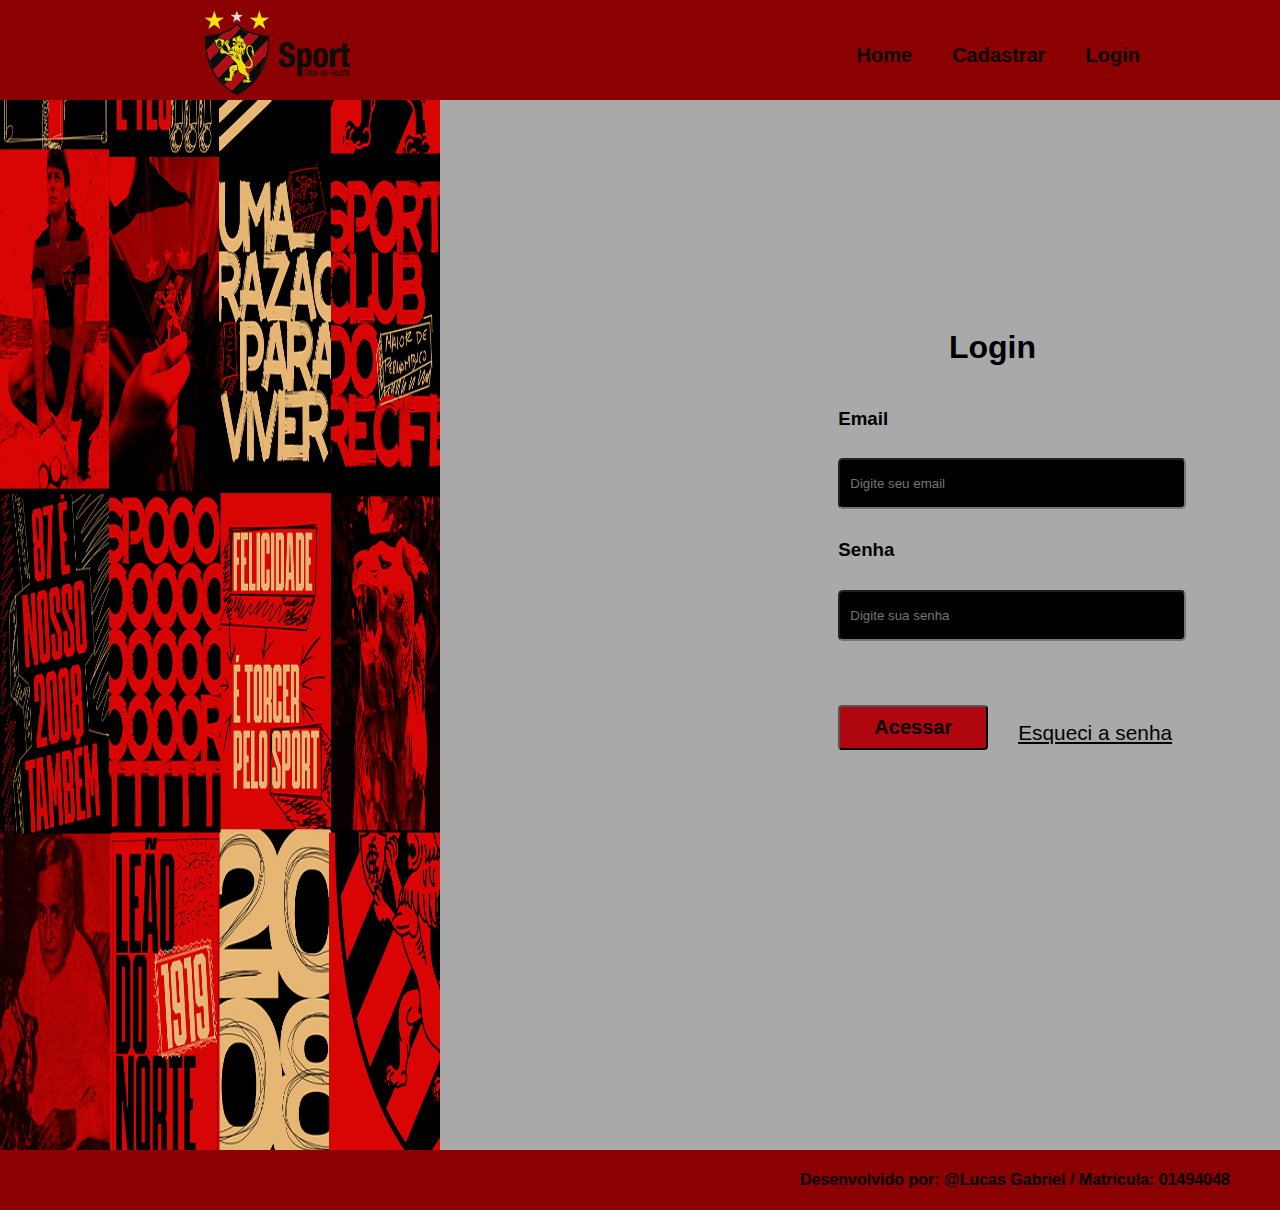
<file: index.html>
<!DOCTYPE html>
<html lang="pt-br">
<head>
    <meta charset="UTF-8">
    <meta name="viewport" content="width=device-width, initial-scale=1.0">
    <title>Sport Club do Recife</title>
    <link rel="stylesheet" href="style.css" type="text/css">
    <link rel="preconnect" href="https://fonts.googleapis.com">
    <link rel="preconnect" href="https://fonts.gstatic.com" crossorigin>
    <link href="https://fonts.googleapis.com/css2?family=Dela+Gothic+One&display=swap" rel="stylesheet">    
</head>
<header>
    <div class="logo-header">
        <img class="img-header" src="imagens/sport_logo.png">
    </div>
    <div class="options-select">
        <nav>
            <ul class="navegation">
                <li class="padding-right-10"><a type="button" href="home.html" class="button-header pointer">Home</a></li>
                <li class="padding-right-10"><a type="button" href="secondPage.html" class="button-header pointer">Cadastrar</a></li>
                <li class="padding-right-10"><a type="button" href="index.html" class="button-header pointer">Login</a></li>
            </ul>
        </nav>
    </div>
</header>
<body>
    <div class="card-painel">
        <div class="img-login">
            <img style="width: 70%; height: 100%;"  src="imagens/BANNERLOGIN.jpg">
        </div>
        <div class="card-login">
            <div class="title-card">
                <h1>Login</h1>
            </div>
            <div class="content-body">
                <div class="content-card">
                    <h3>Email</h3>
                    <input id="input-email" class="width-260 input-text" type="text" placeholder="Digite seu email">
                </div>
                <div class="content-card">
                    <h3>Senha</h3>
                    <input id="input-senha" class="width-260 input-text" type="password" placeholder="Digite sua senha">
                </div>
                <div class="buttons-acess">
                    <button class="button-login"><a style="color: black;" href="home.html">Acessar</a></button>
                    <p class="special-text"> 
                        <a style="color: black;" href="secondPage.html">Esqueci a senha</a>
                    </p>
                </div>
            </div>
        </div>
    </div>
  
</body>
<footer class="footer-body">
    <div class="footer-text">
        <h4>Desenvolvido por: @Lucas Gabriel / Matrícula: 01494048</h4>
    </div>
</footer>
</html>
</file>
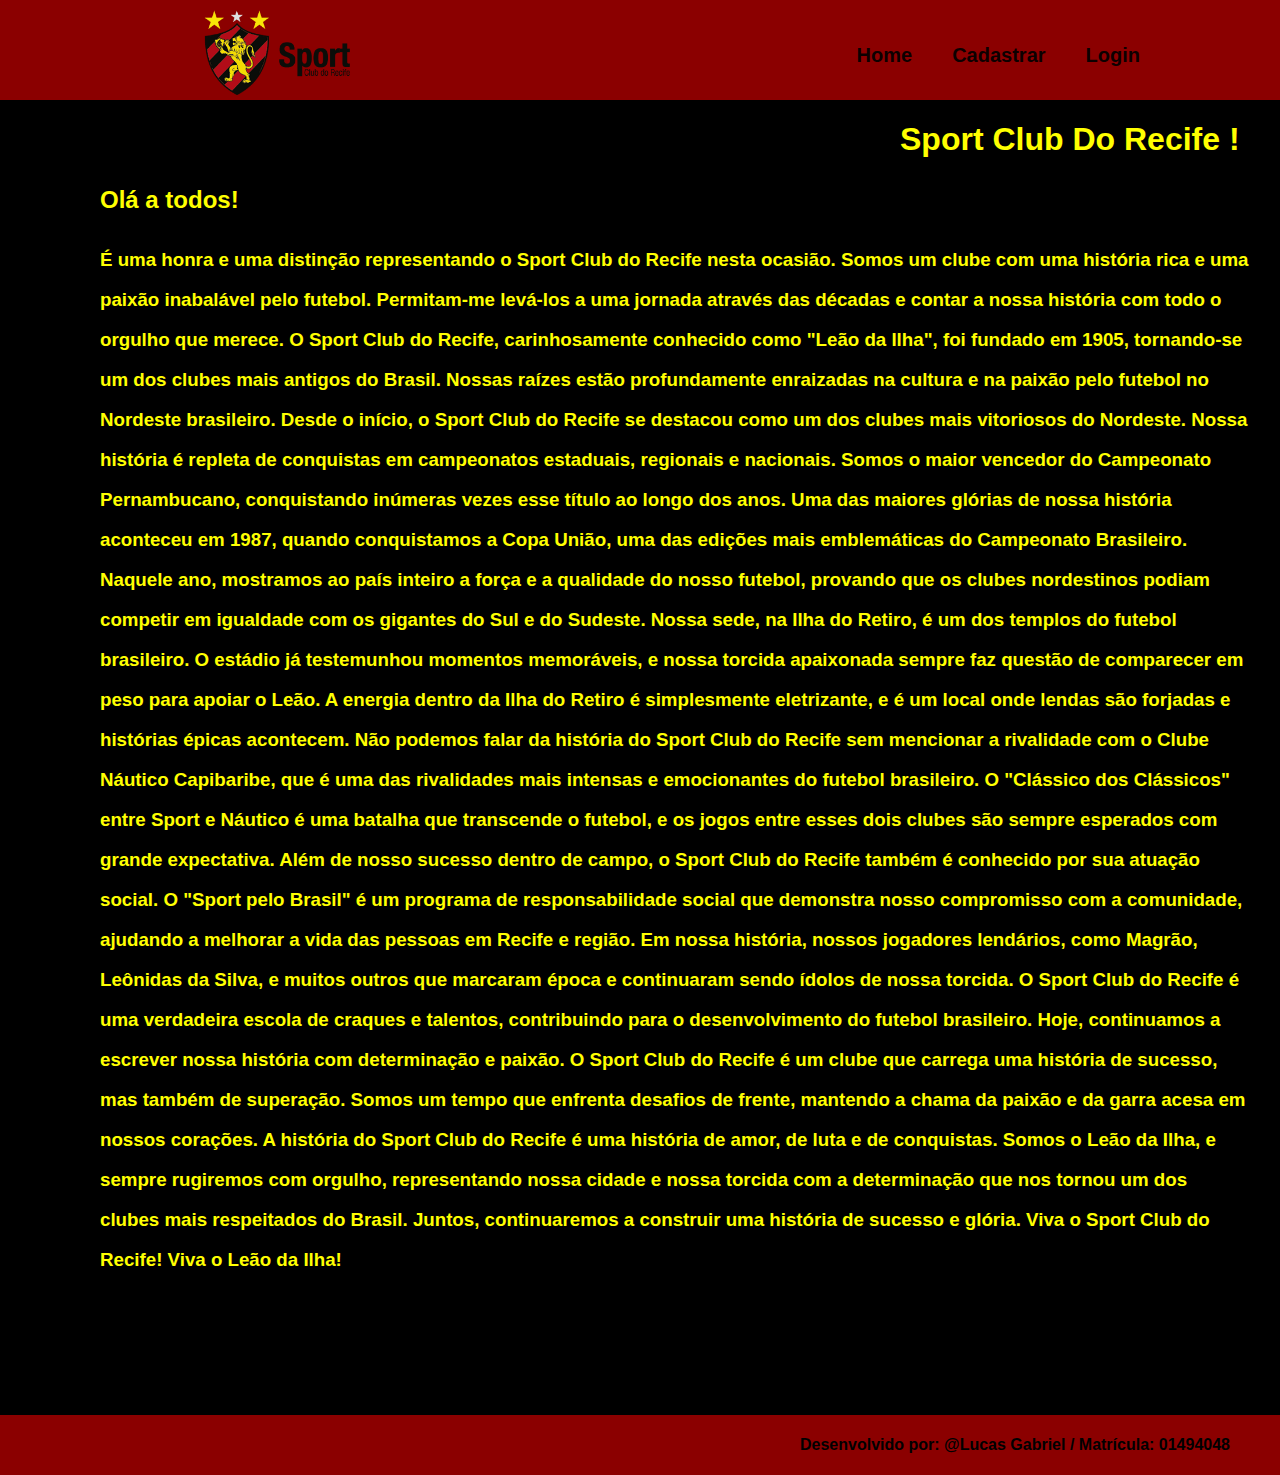
<file: home.html>
<!DOCTYPE html>
<html lang="pt-br">
<head>
    <meta charset="UTF-8">
    <meta name="viewport" content="width=device-width, initial-scale=1.0">
    <title>Sport Club do Recife</title>
    <link rel="stylesheet" href="style.css" type="text/css">
    <link rel="preconnect" href="https://fonts.googleapis.com">
    <link rel="preconnect" href="https://fonts.gstatic.com" crossorigin>
    <link href="https://fonts.googleapis.com/css2?family=Dela+Gothic+One&display=swap" rel="stylesheet">    
</head>
<header>
    <div class="logo-header">
        <img class="img-header" src="imagens/sport_logo.png">
    </div>
    <div class="options-select">
        <nav>
            <ul class="navegation">
                <li class="padding-right-10"><a type="button" class="button-header pointer">Home</a></li>
                <li class="padding-right-10"><a type="button" href="secondPage.html" class="button-header pointer">Cadastrar</a></li>
                <li class="padding-right-10"><a type="button" href="index.html" class="button-header pointer">Login</a></li>
            </ul>
        </nav>
    </div>
</header>
<body style="background-color: black;">
    <div class="header-text" style="color: yellow; margin-left: 900px;">
        <h1>Sport Club Do Recife !</h1>
    </div>
    <div class="header-text" style="line-height: 40px; color: yellow; margin-left: 100px; border-radius: 5px 5px 5px; margin-right: 30px;" >
        <h2>Olá a todos!</h2> 
        <h3>
            É uma honra e uma distinção representando o Sport Club do Recife nesta ocasião. Somos um clube com uma história rica e uma paixão inabalável pelo futebol. Permitam-me levá-los a uma jornada através das décadas e contar a nossa história com todo o orgulho que merece.

            O Sport Club do Recife, carinhosamente conhecido como "Leão da Ilha", foi fundado em 1905, tornando-se um dos clubes mais antigos do Brasil. Nossas raízes estão profundamente enraizadas na cultura e na paixão pelo futebol no Nordeste brasileiro.
            
            Desde o início, o Sport Club do Recife se destacou como um dos clubes mais vitoriosos do Nordeste. Nossa história é repleta de conquistas em campeonatos estaduais, regionais e nacionais. Somos o maior vencedor do Campeonato Pernambucano, conquistando inúmeras vezes esse título ao longo dos anos.
            
            Uma das maiores glórias de nossa história aconteceu em 1987, quando conquistamos a Copa União, uma das edições mais emblemáticas do Campeonato Brasileiro. Naquele ano, mostramos ao país inteiro a força e a qualidade do nosso futebol, provando que os clubes nordestinos podiam competir em igualdade com os gigantes do Sul e do Sudeste.
            
            Nossa sede, na Ilha do Retiro, é um dos templos do futebol brasileiro. O estádio já testemunhou momentos memoráveis, e nossa torcida apaixonada sempre faz questão de comparecer em peso para apoiar o Leão. A energia dentro da Ilha do Retiro é simplesmente eletrizante, e é um local onde lendas são forjadas e histórias épicas acontecem.
            
            Não podemos falar da história do Sport Club do Recife sem mencionar a rivalidade com o Clube Náutico Capibaribe, que é uma das rivalidades mais intensas e emocionantes do futebol brasileiro. O "Clássico dos Clássicos" entre Sport e Náutico é uma batalha que transcende o futebol, e os jogos entre esses dois clubes são sempre esperados com grande expectativa.
            
            Além de nosso sucesso dentro de campo, o Sport Club do Recife também é conhecido por sua atuação social. O "Sport pelo Brasil" é um programa de responsabilidade social que demonstra nosso compromisso com a comunidade, ajudando a melhorar a vida das pessoas em Recife e região.
            
            Em nossa história, nossos jogadores lendários, como Magrão, Leônidas da Silva, e muitos outros que marcaram época e continuaram sendo ídolos de nossa torcida. O Sport Club do Recife é uma verdadeira escola de craques e talentos, contribuindo para o desenvolvimento do futebol brasileiro.
            
            Hoje, continuamos a escrever nossa história com determinação e paixão. O Sport Club do Recife é um clube que carrega uma história de sucesso, mas também de superação. Somos um tempo que enfrenta desafios de frente, mantendo a chama da paixão e da garra acesa em nossos corações.
            
            A história do Sport Club do Recife é uma história de amor, de luta e de conquistas. Somos o Leão da Ilha, e sempre rugiremos com orgulho, representando nossa cidade e nossa torcida com a determinação que nos tornou um dos clubes mais respeitados do Brasil. Juntos, continuaremos a construir uma história de sucesso e glória. Viva o Sport Club do Recife! Viva o Leão da Ilha!</h3>
    </div>
</body>
<footer class="footer-body-home">
    <div class="footer-text">
        <h4>Desenvolvido por: @Lucas Gabriel / Matrícula: 01494048</h4>
    </div>
</footer>
</html>
</file>
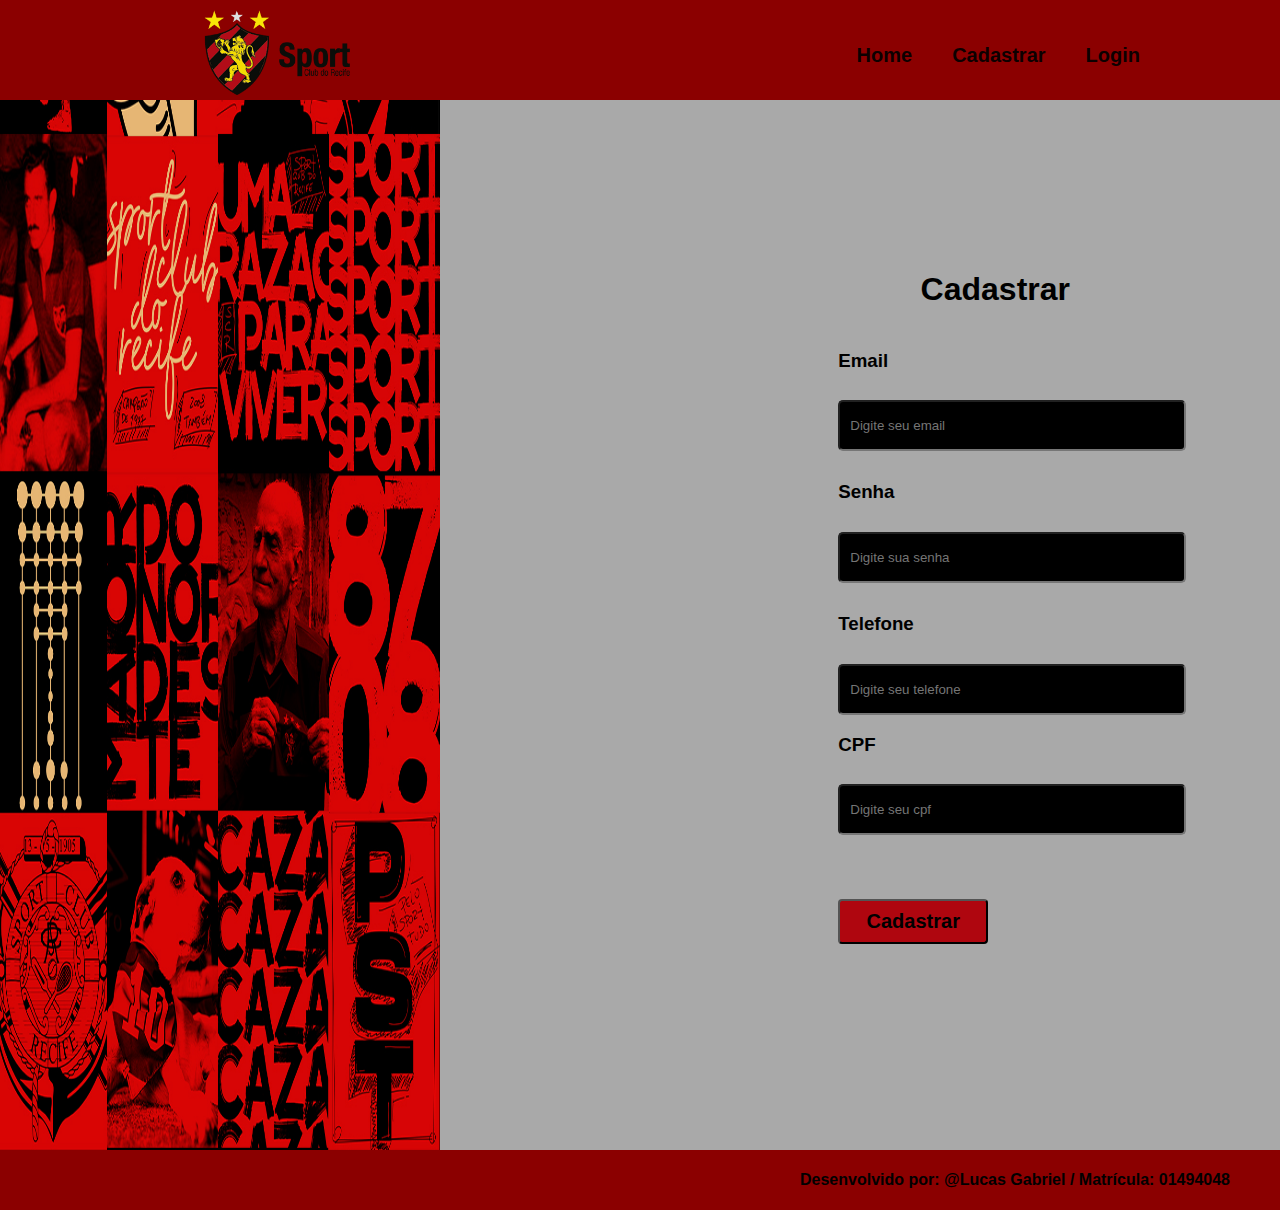
<file: secondPage.html>
<!DOCTYPE html>
<html lang="pt-br">
<head>
    <meta charset="UTF-8">
    <meta name="viewport" content="width=device-width, initial-scale=1.0">
    <title>Sport Club do Recife</title>
    <link rel="stylesheet" href="style.css" type="text/css">
    <link rel="preconnect" href="https://fonts.googleapis.com">
    <link rel="preconnect" href="https://fonts.gstatic.com" crossorigin>
    <link href="https://fonts.googleapis.com/css2?family=Dela+Gothic+One&display=swap" rel="stylesheet">    
</head>
<header>
    <div class="logo-header">
        <img class="img-header" src="imagens/sport_logo.png">
    </div>
    <div class="options-select">
        <nav>
            <ul class="navegation">
                <li class="padding-right-10"><a type="button" href="home.html" class="button-header pointer">Home</a></li>
                <li class="padding-right-10"><a type="button" href="secondPage.html" class="button-header pointer">Cadastrar</a></li>
                <li class="padding-right-10"><a type="button" href="index.html" class="button-header pointer">Login</a></li>
            </ul>
        </nav>
    </div>
</header>
<body>
    <div class="card-painel">
        <div class="img-login">
            <img style="width: 70%; height: 100%;"  src="imagens/BANNERCADASTRO.jpg">
        </div>
        <div class="card-cadastro">
            <div class="title-card-cadastro">
                <h1>Cadastrar</h1>
            </div>
            <div class="content-body">
                <div class="content-card">
                    <h3>Email</h3>
                    <input id="input-email" class="width-260 input-text" type="text" placeholder="Digite seu email">
                </div>
                <div class="content-card">
                    <h3>Senha</h3>
                    <input id="input-senha" class="width-260 input-text" type="password" placeholder="Digite sua senha">
                </div>
                <div class="content-card">
                    <h3>Telefone</h3>
                    <input id="input-senha" class="width-260 input-text" type="tel" placeholder="Digite seu telefone">
                    <h3>CPF</h3>
                    <input id="input-senha" class="width-260 input-text" type="text" placeholder="Digite seu cpf">
                </div>
                <div class="buttons-acess">
                    <button class="button-login"><a style="color: black;" href="index.html">Cadastrar</a></button>
                </div>
            </div>
        </div>
    </div>
  
</body>
<footer class="footer-body">
    <div class="footer-text">
        <h4>Desenvolvido por: @Lucas Gabriel / Matrícula: 01494048</h4>
    </div>
</footer>
</html>
</file>
<file: style.css>
*{
    font-family: 'Dela Gothic One', cursive;
    font-family: 'Roboto', sans-serif;  
}

body{
    background-color: darkgray;
    margin: 0 0 0 0 !important;
}

header {
    background-color: darkred;
    width: 100%;
    font-family: 'Dela Gothic One', cursive;
}

a{
    text-decoration: none;
}
li{
    text-decoration: none;
    list-style: none;
}
.header{
    display: flex;
    justify-content: start;
}

.options-select {
    float: right;
    padding-top: 28px;
    padding-right: 100px;
}


.navegation{
    display: flex;
    justify-content: space-between;
    margin-left: 200px;
}
.pointer{
    cursor: pointer;
}

.card-painel {
    display: flex;
    width: 100%;
    height: 1050px;
}


.card-login {
    color: black;
    margin-top: 208px;
    height: 518px;
    width: 450px;
    margin-left: 120px;
    border-radius: 5% 5% 5% 5%;
    padding-left: 90px;
}

.card-cadastro {
    color: black;
    margin-top: 150px;
    height: 518px;
    width: 450px;
    margin-left: 120px;
    border-radius: 5% 5% 5% 5%;
    padding-left: 90px;
}

.title-card {
    display: inline-flex;
    float: right;
    margin-right: 244px;
}

.title-card-cadastro{
    display: inline-flex;
    float: right;
    margin-right: 210px;
}
.content-card{
    margin-top: 30px;
}

.content-body{
    margin-top: 100px;
}

.card-img{
    display: flex;
    background-color: red;
    width: 450px;
    margin-left: 120px;
    border-radius: 5% 5% 5% 5%;
    justify-content: end;
}

.img-header{
    width: 150px;
    
}
.img-login {
    width: 50%;
    float: left;
}
.padding-right-10{
    padding-right: 10px;
}

.width-260{
    height: 45px;
    padding-left: 10px;
    border-radius: 5px;
    margin-top: 10px;
    background-color: #fff !important;
    width: 75%;
}

.button-login {
    cursor: pointer;
    margin-top: 4rem;
    height: 45px;
    text-transform: none;
    color: #0c0000;
    background-color: #AF060F;
    font-size: 20px;
    border-radius: 4px;
    font-weight: bold;
    padding: 4px 0;
    margin-right: 30px;
    width: 150px;
}

.button-header{
    cursor: pointer;
    margin-top: 2rem;
    height: 45px;
    text-transform: none;
    color: #0c0000;
    font-size: 20px;
    border-radius: 4px;
    font-weight: bold;
    padding: 4px 0;
    margin-right: 30px;
    width: 200x ;
}

.button-header:hover{
    background-color: black;
    color: #AF060F;
}

.logo-header {
    display: inline-block;
    margin-left: 200px;
    padding: 0 0 5 0 !important;
}

.footer-body{
    background-color: darkred;
    display: flex;
    width: 100%;
    font-family: 'Dela Gothic One', cursive;
    justify-content: end;
}

.footer-body-home{
    background-color: darkred;
    margin-top: 135px;
    display: flex;
    width: 100%;
    font-family: 'Dela Gothic One', cursive;
    justify-content: end;
}

.special-text, .special-text a {
    margin-top: 80px;
    font-size: 1.3rem;
    cursor: pointer;
    text-decoration: underline;
}


.buttons-acess{
    display: flex;
}

.input-text{
    color: white;
    background-color: black !important;
}

.footer-text{
    padding-right: 50px;
}
</file>
